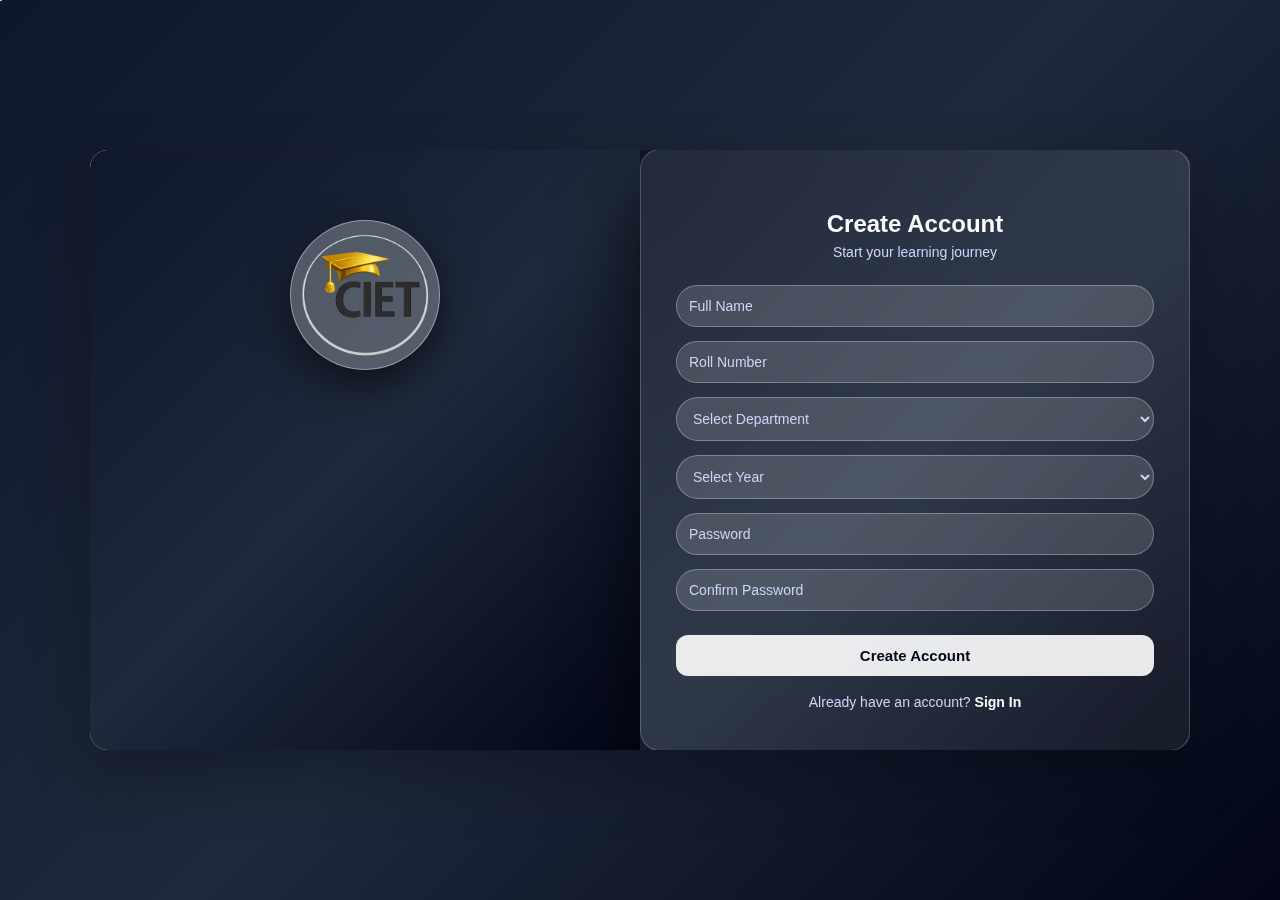
<file: CIET_lEARNING/frontend-20260122T092307Z-1-001/frontend/index.html>
<!DOCTYPE html>
<html lang="en">

<head>
    <meta charset="UTF-8">
    <title>CIET Learning Platform</title>

    <!-- BASE STYLES -->
    <link rel="stylesheet" href="css/base.css">
    <link rel="stylesheet" href="css/layout.css">
     <link rel="stylesheet" href="css/dashboard.css">
    <link rel="stylesheet" href="css/training.css">
     <link rel="stylesheet" href="css/certificates.css">
    <link rel="stylesheet" href="css/assessment.css">
    <link rel="stylesheet" href="css/leaderboard.css">
    <link rel="stylesheet" href="css/profile.css">
    <link rel="stylesheet" href="css/animations.css">
  


</head>

<body>
   


    <div id="app">
        <script src="js/components/sidebar.js"></script>

    </div>
<script src="js/state.js"></script>


<script src="js/components/timer.js"></script>

<script src="js/data/aptitudeBank.js"></script>
<script src="js/data/dsaBank.js"></script>

<script src="js/utils/analytics.js"></script>
<script src="js/utils/questionEngine.js"></script>
<script src="js/utils/sessionEngine.js"></script>
<script src="js/utils/scoreEngine.js"></script>
<script src="js/utils/certificateEngine.js"></script>
 <script src="js/utils/creditEngine.js"></script>


<script src="js/pages/dashboard.js"></script>
<script src="js/pages/training.js"></script>
<script src="js/pages/assessment.js"></script>
<script src="js/pages/certificates.js"></script>
<script src="js/pages/leaderboard.js"></script>
<script src="js/pages/profile.js"></script>

<script src="js/app.js"></script>

</body>

</html>
</file>
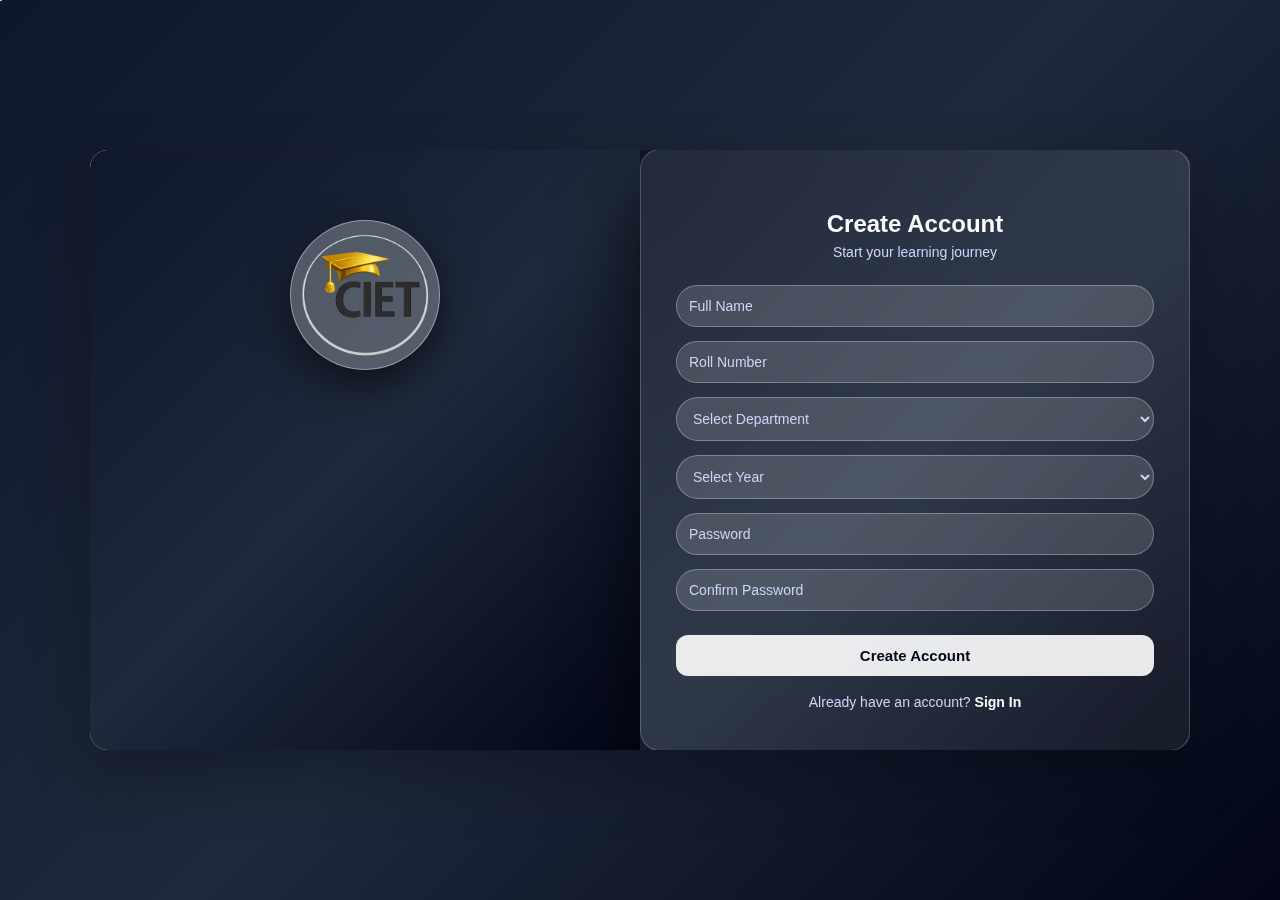
<file: CIET_lEARNING/frontend-20260122T092307Z-1-001/frontend/auth.html>
<!DOCTYPE html>
<html lang="en">

<head>
    <meta charset="UTF-8">
    <title>CIET Learning | Login</title>

    <!-- AUTH CSS -->
    <link rel="stylesheet" href="css/base.css">
    <link rel="stylesheet" href="css/auth.css">
</head>

<body>
    <!--Logo-->



    <div class="auth-container">
        <div class="auth-wrap">
            <div class="left">
                <div class="auth-logo">
                    <img src="logo.png" alt="CIET Logo">
                </div>
            </div>
            <div class="right">
                <div class="auth-card">

                    <h2 id="authTitle">Create Account</h2>
                    <p class="subtitle">Start your learning journey</p>

                    <input type="text" id="name" placeholder="Full Name">
                    <input type="text" id="roll" placeholder="Roll Number">

                    <select id="dept">
                <option value="">Select Department</option>
                <option>CSE</option>
                <option>IT</option>
                <option>AIDS</option>
                <option>AIML</option>
                <option>CSE (CS)</option>
                <option>ECE</option>
                <option>EEE</option>
            </select>

                    <select id="year">
                <option value="">Select Year</option>
                <option value="1">1st Year</option>
                <option value="2">2nd Year</option>
                <option value="3">3rd Year</option>
                <option value="4">4th Year</option>
            </select>

                    <input type="password" id="password" placeholder="Password">
                    <input type="password" id="confirmPassword" placeholder="Confirm Password">

                    <button onclick="signup()" id="authBtn">Create Account</button>

                    <p class="switch">
                        Already have an account?
                        <span onclick="switchToLogin()">Sign In</span>
                    </p>

                </div>

            </div>
            <div class="cursor-dot"></div>
            <div class="welcome-overlay" id="welcomeOverlay">
                <h1 id="welcomeMsg"></h1>
                <p>Redirecting to dashboard…</p>
            </div>
        </div>
    </div>


    <!-- AUTH JS -->
    <script src="js/auth.js"></script>


</body>

</html>
</file>
<file: CIET_lEARNING/frontend-20260122T092307Z-1-001/frontend/css/base.css>
:root {
    --primary: #4f46e5;
    --secondary: #6366f1;
    --bg: #f5f7fb;
    --card: #ffffff;
    --text: #1f2937;

    --radius-lg: 18px;
    --shadow-soft: 0 12px 30px rgba(0, 0, 0, 0.08);
}

* {
    margin: 0;
    padding: 0;
    box-sizing: border-box;
    font-family: "Segoe UI", sans-serif;
}

body {
    background: var(--bg);
    color: var(--text);
}
</file>
<file: CIET_lEARNING/frontend-20260122T092307Z-1-001/frontend/css/layout.css>
#app {
    display: flex;
    height: 100vh;
}

/* SIDEBAR */
.sidebar {
    width: 260px;
    background: linear-gradient(180deg, #4f46e5, #6366f1);
    color: white;
    padding: 25px;
    display: flex;
    flex-direction: column;
}

.sidebar .brand {
    font-size: 22px;
    font-weight: 600;
    margin-bottom: 35px;
}

.sidebar button {
    background: rgba(255, 255, 255, 0.15);
    border: none;
    color: white;
    padding: 12px 14px;
    margin-bottom: 12px;
    border-radius: 10px;
    cursor: pointer;
    font-size: 15px;
    text-align: left;
    transition: all 0.3s ease;
}

.sidebar button:hover {
    background: rgba(255, 255, 255, 0.3);
    transform: translateX(6px);
}

/* MAIN CONTENT */
.main {
    flex: 1;
    padding: 35px;
    overflow-y: auto;
}
</file>
<file: CIET_lEARNING/frontend-20260122T092307Z-1-001/frontend/css/dashboard.css>
.dash-page {
    display: flex;
    flex-direction: column;
    gap: 18px;
    animation: fadeIn 0.4s ease;
}

/* HERO */
.dash-hero {
    position: relative;
    overflow: hidden;
    border-radius: 22px;
    box-shadow: var(--shadow-soft);
    padding: 22px;
    background: radial-gradient(circle at top left, #eef2ff, #ffffff 60%);
    display: grid;
    grid-template-columns: 2fr 1.2fr;
    gap: 18px;
}

.dash-hero-left h2 {
    font-size: 22px;
    margin-bottom: 6px;
}

.name-glow {
    color: #4f46e5;
}

.dash-hero-left p {
    color: #444;
    font-size: 14px;
    margin-bottom: 14px;
    line-height: 1.4;
}

.dash-hero-actions {
    display: flex;
    gap: 10px;
    flex-wrap: wrap;
}

.dash-btn-primary {
    border: none;
    padding: 10px 14px;
    border-radius: 14px;
    cursor: pointer;
    background: linear-gradient(90deg, #4f46e5, #6366f1);
    color: white;
    box-shadow: 0 14px 28px rgba(79, 70, 229, 0.25);
    transition: transform 0.25s ease;
    font-size: 14px;
}

.dash-btn-primary:hover {
    transform: translateY(-2px);
}

.dash-btn-secondary {
    border: 1px solid rgba(0, 0, 0, 0.12);
    padding: 10px 14px;
    border-radius: 14px;
    cursor: pointer;
    background: white;
    transition: transform 0.25s ease;
    font-size: 14px;
}

.dash-btn-secondary:hover {
    transform: translateY(-2px);
}

.dash-btn-primary.small,
.dash-btn-secondary.small {
    padding: 8px 12px;
    font-size: 13px;
}

/* Quote */
.dash-quote {
    margin-top: 14px;
    display: flex;
    align-items: flex-start;
    gap: 10px;
    background: rgba(79, 70, 229, 0.08);
    padding: 12px 14px;
    border-radius: 16px;
    font-size: 13px;
    color: #333;
}

.dash-quote p {
    margin: 0;
}

.dash-hero-right {
    display: grid;
    grid-template-columns: 1fr 1fr;
    gap: 12px;
    z-index: 2;
}

.hero-mini-card {
    background: white;
    border-radius: 18px;
    box-shadow: var(--shadow-soft);
    padding: 14px;
    text-align: center;
    transition: transform 0.25s ease;
}

.hero-mini-card:hover {
    transform: translateY(-3px);
}

.hero-mini-card h3 {
    font-size: 18px;
}

.hero-mini-card p {
    font-size: 12px;
    color: #666;
}

/* Glow background */
.dash-hero-glow {
    position: absolute;
    inset: -40%;
    background: conic-gradient(from 180deg, rgba(99, 102, 241, 0.25), rgba(34, 197, 94, 0.2), rgba(245, 158, 11, 0.15));
    filter: blur(70px);
    animation: glowSpin 8s linear infinite;
    opacity: 0.7;
}

/* Grid */
.dash-grid {
    display: grid;
    grid-template-columns: 1.2fr 1fr;
    gap: 18px;
}

.dash-col {
    display: flex;
    flex-direction: column;
    gap: 18px;
}

/* Cards */
.dash-card {
    background: white;
    border-radius: 22px;
    box-shadow: var(--shadow-soft);
    padding: 18px;
    transition: transform 0.25s ease;
}

.dash-card:hover {
    transform: translateY(-4px);
}

.dash-head {
    display: flex;
    justify-content: space-between;
    align-items: center;
    margin-bottom: 14px;
}

.dash-tag {
    padding: 6px 10px;
    border-radius: 999px;
    font-size: 12px;
    background: #eef2ff;
    color: #4338ca;
}

.dash-muted {
    color: #777;
    font-size: 13px;
}

/* Bars */
.dash-bars {
    display: flex;
    flex-direction: column;
    gap: 14px;
}

.dash-bar-top {
    display: flex;
    justify-content: space-between;
    font-size: 13px;
    color: #444;
    margin-bottom: 8px;
}

.dash-bar {
    height: 10px;
    background: #e5e7eb;
    border-radius: 999px;
    overflow: hidden;
}

.dash-fill {
    height: 100%;
    width: 0%;
    border-radius: 999px;
    transition: width 0.7s ease;
}

.dash-fill.apt {
    background: linear-gradient(90deg, #4f46e5, #6366f1);
}

.dash-fill.dsa {
    background: linear-gradient(90deg, #22c55e, #16a34a);
}

/* Recommend */
.recommend-box {
    margin-top: 16px;
    border-radius: 18px;
    padding: 14px;
    background: linear-gradient(135deg, #dcfce7, #ffffff);
    box-shadow: inset 0 0 0 1px rgba(0, 0, 0, 0.05);
}

.recommend-box h4 {
    margin-bottom: 6px;
}

/* Weekly chart */
.week-chart {
    display: flex;
    gap: 10px;
    height: 100px;
    align-items: flex-end;
}

.week-bar {
    flex: 1;
    border-radius: 12px;
    background: linear-gradient(180deg, #6366f1, #4f46e5);
    opacity: 0.85;
    transition: transform 0.25s ease;
}

.week-bar:hover {
    transform: translateY(-6px);
}

/* Badges */
.dash-badges {
    display: flex;
    flex-wrap: wrap;
    gap: 10px;
}

.badge-pill {
    padding: 8px 12px;
    border-radius: 999px;
    background: rgba(79, 70, 229, 0.08);
    border: 1px solid rgba(0, 0, 0, 0.06);
    font-weight: 700;
    font-size: 12px;
}

/* Attempts */
.dash-activity {
    display: flex;
    flex-direction: column;
    gap: 12px;
}

.attempt-row {
    display: flex;
    align-items: center;
    gap: 12px;
}

.attempt-dot {
    width: 12px;
    height: 12px;
    border-radius: 50%;
}

.attempt-dot.good {
    background: #22c55e;
}

.attempt-dot.bad {
    background: #ef4444;
}

.attempt-info b {
    font-size: 13px;
}

.attempt-info span {
    display: block;
    font-size: 12px;
    color: #666;
}

/* Certificate Journey */
.journey-box {
    background: #f9fafb;
    padding: 14px;
    border-radius: 18px;
}

.journey-progress {
    width: 100%;
    height: 10px;
    background: #e5e7eb;
    border-radius: 999px;
    overflow: hidden;
}

.journey-fill {
    height: 100%;
    background: linear-gradient(90deg, #f59e0b, #ea580c);
    transition: width 0.5s ease;
}

.journey-row {
    display: flex;
    justify-content: space-between;
    align-items: center;
    margin-top: 12px;
}

/* Animations */
@keyframes glowSpin {
    0% {
        transform: rotate(0deg);
    }

    100% {
        transform: rotate(360deg);
    }
}
.week-col {
    flex: 1;
    display: flex;
    flex-direction: column;
    justify-content: flex-end;
    align-items: center;
    gap: 6px;
}

.week-label {
    font-size: 10px;
    color: #666;
}
</file>
<file: CIET_lEARNING/frontend-20260122T092307Z-1-001/frontend/css/training.css>
.training {
    display: flex;
    flex-direction: column;
    gap: 30px;
}

/* HEADER */
.training-header {
    background: linear-gradient(135deg, #eef2ff, #ffffff);
    padding: 30px;
    border-radius: var(--radius-lg);
    box-shadow: var(--shadow-soft);
    animation: slideUp 0.6s ease;
}

/* SKILL GRID */
.training-grid {
    display: grid;
    grid-template-columns: repeat(auto-fit, minmax(300px, 1fr));
    gap: 25px;
}

/* SKILL CARD */
.training-card {
    background: var(--card);
    padding: 28px;
    border-radius: var(--radius-lg);
    box-shadow: var(--shadow-soft);
    transition: transform 0.3s ease;
}

.training-card:hover {
    transform: translateY(-8px);
}

.training-card h3 {
    margin-bottom: 10px;
}

.training-card p {
    margin-bottom: 20px;
    color: #555;
}

/* ACTION BUTTONS */
.training-actions {
    display: flex;
    gap: 12px;
}

.training-actions button {
    flex: 1;
    padding: 12px;
    border: none;
    border-radius: 10px;
    cursor: pointer;
    font-size: 14px;
}

.practice-btn {
    background: #22c55e;
    color: white;
}

.workout-btn {
    background: var(--primary);
    color: white;
}
</file>
<file: CIET_lEARNING/frontend-20260122T092307Z-1-001/frontend/css/certificates.css>
.certificates-page {
    display: flex;
    flex-direction: column;
    gap: 16px;
    animation: fadeIn 0.45s ease;
}

/* TOP HERO ROW */
.cert-top {
    display: grid;
    grid-template-columns: 2.2fr 1fr;
    gap: 16px;
    padding: 16px;
    border-radius: 18px;
    background: radial-gradient(circle at top left, #eef2ff, #ffffff 60%);
    box-shadow: var(--shadow-soft);
}

.cert-hero h2 {
    margin-bottom: 6px;
    font-size: 22px;
}

.cert-hero p {
    color: #444;
    margin-bottom: 12px;
    line-height: 1.4;
    font-size: 14px;
}

.cert-buttons {
    display: flex;
    gap: 10px;
    flex-wrap: wrap;
}

.cert-primary-btn {
    border: none;
    padding: 10px 14px;
    border-radius: 14px;
    cursor: pointer;
    background: linear-gradient(90deg, #4f46e5, #6366f1);
    color: white;
    box-shadow: 0 12px 22px rgba(79, 70, 229, 0.25);
    transition: transform 0.25s ease;
    font-size: 14px;
}

.cert-primary-btn:hover {
    transform: translateY(-2px);
}

.cert-secondary-btn {
    border: 1px solid rgba(0, 0, 0, 0.12);
    padding: 10px 14px;
    border-radius: 14px;
    cursor: pointer;
    background: white;
    transition: transform 0.25s ease;
    font-size: 14px;
}

.cert-secondary-btn:hover {
    transform: translateY(-2px);
}

/* RING */
.cert-ring-box {
    display: grid;
    place-items: center;
    gap: 8px;
}

.progress-ring {
    width: 120px;
    height: 120px;
    border-radius: 50%;
    background: conic-gradient(#22c55e calc(var(--percent) * 1%), #e5e7eb 0);
    display: grid;
    place-items: center;
    animation: popIn 0.45s ease;
}

.ring-inner {
    width: 92px;
    height: 92px;
    border-radius: 50%;
    background: white;
    display: grid;
    place-items: center;
    box-shadow: inset 0 0 0 1px rgba(0, 0, 0, 0.06);
}

.ring-inner h3 {
    font-size: 20px;
    margin-bottom: -2px;
}

.ring-inner span {
    font-size: 11px;
    color: #555;
}

.ring-caption {
    font-size: 12px;
    opacity: 0.8;
}

/* TRACKS GRID (2 columns – no long scroll) */
.cert-tracks-grid {
    display: grid;
    grid-template-columns: 1fr 1fr;
    gap: 16px;
}

/* TRACK CARD */
.cert-track-card {
    background: white;
    border-radius: 18px;
    box-shadow: var(--shadow-soft);
    padding: 14px;
    display: flex;
    flex-direction: column;
    gap: 12px;
}

.track-header {
    display: flex;
    justify-content: space-between;
    align-items: center;
}

.track-title {
    display: flex;
    gap: 10px;
    align-items: center;
}

.track-title h3 {
    font-size: 16px;
}

.track-icon {
    font-size: 18px;
}

.track-chip {
    padding: 6px 10px;
    border-radius: 999px;
    font-size: 12px;
    background: #eef2ff;
    color: #4338ca;
}

/* Tier cards */
.track-list {
    display: flex;
    flex-direction: column;
    gap: 12px;
}

.tier-card {
    border-radius: 16px;
    overflow: hidden;
    box-shadow: 0 10px 18px rgba(0, 0, 0, 0.05);
    transition: transform 0.25s ease;
}

.tier-card:hover {
    transform: translateY(-3px);
}

/* ✅ BANNERS */
.tier-banner {
    padding: 12px 14px;
    display: flex;
    justify-content: space-between;
    align-items: center;
    color: white;
}

.tier-title {
    font-weight: 700;
    font-size: 13px;
}

.tier-badge {
    font-size: 11px;
    font-weight: 700;
    padding: 5px 10px;
    border-radius: 999px;
    background: rgba(255, 255, 255, 0.18);
}

/* Bronze/Silver/Gold banner gradients */
.tier-banner.bronze {
    background: linear-gradient(90deg, #cd7f32, #b45309);
}

.tier-banner.silver {
    background: linear-gradient(90deg, #9ca3af, #6b7280);
}

.tier-banner.gold {
    background: linear-gradient(90deg, #f59e0b, #ea580c);
}

/* BODY */
.tier-body {
    background: #ffffff;
    padding: 12px 14px;
}

.tier-row {
    display: flex;
    justify-content: space-between;
    font-size: 12px;
    margin-bottom: 10px;
    color: #444;
}

.tier-progress {
    width: 100%;
    height: 9px;
    background: #e5e7eb;
    border-radius: 999px;
    overflow: hidden;
}

.tier-progress-fill {
    height: 100%;
    width: 0;
    border-radius: 999px;
    transition: width 0.5s ease;
    background: linear-gradient(90deg, #6366f1, #4f46e5);
}

/* Buttons */
.tier-actions {
    display: flex;
    gap: 10px;
    margin-top: 12px;
}

.tier-btn {
    flex: 1;
    border: none;
    padding: 9px 12px;
    border-radius: 14px;
    background: var(--primary);
    color: white;
    cursor: pointer;
    font-size: 13px;
}

.tier-btn:disabled {
    background: #9ca3af;
    cursor: not-allowed;
}

.tier-btn-outline {
    border: 1px solid rgba(0, 0, 0, 0.14);
    padding: 9px 12px;
    border-radius: 14px;
    background: white;
    cursor: pointer;
    font-size: 13px;
}

/* Locked effect slight blur */
.tier-card.locked .tier-body {
    opacity: 0.82;
}

/* Small animations */
@keyframes popIn {
    0% {
        transform: scale(0.92);
        opacity: 0.4;
    }

    100% {
        transform: scale(1);
        opacity: 1;
    }
}
</file>
<file: CIET_lEARNING/frontend-20260122T092307Z-1-001/frontend/css/assessment.css>
/* =========================
   ASSESSMENT PAGE LAYOUT
========================= */

.assessment {
    max-width: 900px;
    margin: auto;
    animation: fadeIn 0.6s ease;
}

.assessment-header {
    display: flex;
    justify-content: space-between;
    align-items: center;
    margin-bottom: 25px;
}

.assessment-header h2 {
    font-size: 22px;
}

.timer {
    background: #111827;
    color: #fff;
    padding: 8px 16px;
    border-radius: 10px;
    font-weight: bold;
}

/* =========================
   QUESTION CARD
========================= */

.question-card {
    background: var(--card);
    padding: 30px;
    border-radius: var(--radius-lg);
    box-shadow: var(--shadow-soft);
}

.question-card h3 {
    margin-bottom: 15px;
}

.problem {
    color: #444;
    margin-bottom: 15px;
    line-height: 1.6;
}

/* =========================
   MCQ OPTIONS
========================= */

.mcq-option {
    display: block;
    padding: 12px;
    border: 1px solid #ddd;
    border-radius: 10px;
    margin-bottom: 10px;
    cursor: pointer;
    transition: 0.2s;
}

.mcq-option:hover {
    background: #eef2ff;
}

/* =========================
   CODE AREA
========================= */

textarea {
    width: 100%;
    padding: 14px;
    border-radius: 12px;
    border: 1px solid #ccc;
    font-family: monospace;
    margin-top: 15px;
}

/* =========================
   SUBMIT BUTTON
========================= */

.submit-btn {
    margin-top: 25px;
    padding: 12px 24px;
    border: none;
    border-radius: 12px;
    background: var(--primary);
    color: white;
    font-size: 15px;
    cursor: pointer;
    float: right;
}

/* =========================
   ANIMATION
========================= */

@keyframes fadeIn {
    from {
        opacity: 0;
        transform: translateY(20px);
    }

    to {
        opacity: 1;
        transform: translateY(0);
    }
}
</file>
<file: CIET_lEARNING/frontend-20260122T092307Z-1-001/frontend/css/leaderboard.css>
.leaderboard-page {
    display: flex;
    flex-direction: column;
    gap: 18px;
    animation: fadeIn 0.4s ease;
}

/* HERO */
.lb-hero {
    position: relative;
    overflow: hidden;
    padding: 22px;
    border-radius: 22px;
    background: radial-gradient(circle at top left, #eef2ff, #ffffff 60%);
    box-shadow: var(--shadow-soft);
    display: flex;
    justify-content: space-between;
    align-items: center;
}

.lb-hero h2 {
    font-size: 22px;
    margin-bottom: 6px;
}

.lb-hero p {
    color: #444;
    font-size: 14px;
}

.lb-actions {
    display: flex;
    gap: 10px;
    z-index: 2;
}

.lb-select,
.lb-search {
    padding: 10px 12px;
    border-radius: 14px;
    border: 1px solid rgba(0, 0, 0, 0.12);
    outline: none;
    background: white;
    font-size: 13px;
}

.lb-search {
    width: 210px;
}

.lb-glow {
    position: absolute;
    inset: -40%;
    background: conic-gradient(from 180deg, rgba(99, 102, 241, 0.25), rgba(34, 197, 94, 0.2), rgba(245, 158, 11, 0.18));
    filter: blur(70px);
    animation: glowSpin 8s linear infinite;
    opacity: 0.75;
}

/* PODIUM */
.lb-podium {
    display: grid;
    grid-template-columns: 1fr 1.1fr 1fr;
    gap: 16px;
}

.podium-card {
    border-radius: 22px;
    padding: 16px;
    box-shadow: var(--shadow-soft);
    background: white;
    text-align: center;
    transition: transform 0.25s ease;
    position: relative;
    overflow: hidden;
}

.podium-card:hover {
    transform: translateY(-5px);
}

.podium-card.gold {
    background: linear-gradient(135deg, #fff7ed, #ffffff);
    border: 1px solid rgba(245, 158, 11, 0.25);
}

.podium-card.silver {
    background: linear-gradient(135deg, #f3f4f6, #ffffff);
    border: 1px solid rgba(107, 114, 128, 0.22);
}

.podium-card.bronze {
    background: linear-gradient(135deg, #ffedd5, #ffffff);
    border: 1px solid rgba(180, 83, 9, 0.22);
}

.podium-tag {
    display: inline-block;
    padding: 6px 10px;
    border-radius: 999px;
    font-size: 12px;
    font-weight: 800;
    background: rgba(0, 0, 0, 0.06);
    margin-bottom: 12px;
}

.podium-avatar {
    width: 56px;
    height: 56px;
    border-radius: 18px;
    display: grid;
    place-items: center;
    margin: 0 auto 10px;
    font-weight: 900;
    color: white;
    background: linear-gradient(135deg, #4f46e5, #22c55e);
}

.podium-card h3 {
    font-size: 15px;
    margin-bottom: 4px;
}

.podium-card p {
    font-size: 12px;
    color: #666;
}

.podium-credits {
    margin-top: 12px;
    display: inline-block;
    padding: 8px 12px;
    border-radius: 14px;
    font-weight: 800;
    font-size: 12px;
    background: rgba(79, 70, 229, 0.08);
    color: #4338ca;
}

/* TABLE CARD */
.lb-card {
    background: white;
    border-radius: 22px;
    box-shadow: var(--shadow-soft);
    padding: 18px;
}

.lb-card-head {
    display: flex;
    justify-content: space-between;
    align-items: center;
    margin-bottom: 14px;
}

.lb-tag {
    padding: 6px 10px;
    border-radius: 999px;
    font-size: 12px;
    background: #eef2ff;
    color: #4338ca;
}

.lb-table {
    display: flex;
    flex-direction: column;
    gap: 10px;
}

/* ROWS */
.lb-row {
    display: grid;
    grid-template-columns: 0.4fr 1.3fr 0.8fr 0.5fr 0.7fr 1fr;
    gap: 12px;
    align-items: center;
    padding: 12px 12px;
    border-radius: 16px;
    background: #f9fafb;
    transition: transform 0.2s ease;
}

.lb-row:hover {
    transform: translateY(-2px);
}

.lb-row.lb-head {
    background: #eef2ff;
    font-weight: 800;
}

.lb-row.me {
    background: linear-gradient(90deg, rgba(34, 197, 94, 0.14), rgba(255, 255, 255, 0.6));
    border: 1px solid rgba(34, 197, 94, 0.25);
}

.rank {
    font-weight: 900;
}

.me-tag {
    margin-left: 8px;
    font-size: 11px;
    padding: 4px 8px;
    border-radius: 999px;
    background: rgba(34, 197, 94, 0.18);
    color: #166534;
}

.lb-muted {
    color: #777;
    font-size: 13px;
}

/* BADGE ICONS */
.bicon {
    display: inline-grid;
    place-items: center;
    width: 26px;
    height: 26px;
    border-radius: 10px;
    font-weight: 900;
    margin-right: 6px;
    font-size: 12px;
    color: white;
}

.bicon.gold {
    background: linear-gradient(135deg, #f59e0b, #ea580c);
}

.bicon.silver {
    background: linear-gradient(135deg, #9ca3af, #6b7280);
}

.bicon.bronze {
    background: linear-gradient(135deg, #cd7f32, #b45309);
}

.bicon.starter {
    background: linear-gradient(135deg, #4f46e5, #6366f1);
}
</file>
<file: CIET_lEARNING/frontend-20260122T092307Z-1-001/frontend/css/profile.css>
.profile-page {
    display: flex;
    flex-direction: column;
    gap: 18px;
    animation: fadeIn 0.5s ease;
}

/* HERO */
.profile-hero-pro {
    position: relative;
    overflow: hidden;
    background: radial-gradient(circle at top left, #eef2ff, #ffffff 55%);
    padding: 22px;
    border-radius: 22px;
    box-shadow: var(--shadow-soft);
    display: flex;
    justify-content: space-between;
    align-items: center;
}

.hero-left {
    display: flex;
    gap: 14px;
    align-items: center;
    z-index: 2;
}

.avatar-pro {
    width: 56px;
    height: 56px;
    border-radius: 18px;
    display: grid;
    place-items: center;
    font-weight: 800;
    font-size: 18px;
    color: white;
    background: linear-gradient(135deg, #4f46e5, #22c55e);
    box-shadow: 0 18px 30px rgba(79, 70, 229, 0.25);
}

.hero-info h2 {
    margin-bottom: 2px;
    font-size: 20px;
}

.hero-sub {
    font-size: 13px;
    color: #444;
    margin-bottom: 6px;
}

.hero-title {
    display: inline-block;
    padding: 6px 12px;
    border-radius: 999px;
    background: rgba(79, 70, 229, 0.12);
    color: #4338ca;
    font-size: 12px;
    font-weight: 700;
}

.hero-right {
    display: flex;
    gap: 12px;
    z-index: 2;
}

.hero-stat {
    min-width: 105px;
    padding: 12px 14px;
    background: white;
    border-radius: 16px;
    box-shadow: var(--shadow-soft);
    text-align: center;
    transition: transform 0.25s ease;
}

.hero-stat:hover {
    transform: translateY(-3px);
}

.hero-stat h3 {
    font-size: 18px;
}

.hero-stat p {
    font-size: 12px;
    color: #666;
}

/* Glow */
.hero-glow {
    position: absolute;
    inset: -40%;
    background: conic-gradient(from 180deg, rgba(99, 102, 241, 0.25), rgba(34, 197, 94, 0.2), rgba(245, 158, 11, 0.2));
    filter: blur(70px);
    animation: glowSpin 8s linear infinite;
    opacity: 0.7;
}

/* GRID */
.profile-grid {
    display: grid;
    grid-template-columns: 1.2fr 1fr;
    gap: 18px;
}

.profile-col {
    display: flex;
    flex-direction: column;
    gap: 18px;
}

/* Cards */
.pro-card {
    padding: 18px;
    background: white;
    border-radius: 20px;
    box-shadow: var(--shadow-soft);
    transition: transform 0.25s ease;
    position: relative;
    overflow: hidden;
}

.pro-card:hover {
    transform: translateY(-4px);
}

.card-head {
    display: flex;
    justify-content: space-between;
    align-items: center;
    margin-bottom: 14px;
}

.mini-tag {
    padding: 6px 10px;
    border-radius: 999px;
    font-size: 12px;
    background: #eef2ff;
    color: #4338ca;
}

/* Progress */
.skill-progress {
    display: flex;
    flex-direction: column;
    gap: 14px;
}

.skill-row {
    display: flex;
    flex-direction: column;
    gap: 8px;
}

.skill-left {
    display: flex;
    justify-content: space-between;
    align-items: center;
    font-size: 13px;
    color: #444;
}

.bar {
    height: 10px;
    background: #e5e7eb;
    border-radius: 999px;
    overflow: hidden;
}

.fill {
    height: 100%;
    width: 0;
    border-radius: 999px;
    transition: width 0.6s ease;
}

.fill.aptitude {
    background: linear-gradient(90deg, #4f46e5, #6366f1);
}

.fill.dsa {
    background: linear-gradient(90deg, #22c55e, #16a34a);
}

.skill-actions {
    margin-top: 14px;
    display: flex;
    gap: 10px;
    flex-wrap: wrap;
}

.pro-btn {
    border: none;
    padding: 10px 14px;
    border-radius: 14px;
    background: var(--primary);
    color: white;
    cursor: pointer;
}

.pro-btn-outline {
    border: 1px solid rgba(0, 0, 0, 0.12);
    padding: 10px 14px;
    border-radius: 14px;
    background: white;
    cursor: pointer;
}

/* Heatmap */
.heatmap {
    display: grid;
    grid-template-columns: repeat(7, 1fr);
    gap: 8px;
}

.heat-block {
    height: 22px;
    border-radius: 8px;
    background: #e5e7eb;
    transition: transform 0.2s ease;
}

.heat-block:hover {
    transform: scale(1.08);
}

.level-0 {
    opacity: 0.35;
}

.level-1 {
    background: rgba(99, 102, 241, 0.5);
}

.level-2 {
    background: rgba(34, 197, 94, 0.6);
}

.level-3 {
    background: rgba(245, 158, 11, 0.7);
}

.heatmap-note {
    font-size: 12px;
    color: #666;
    margin-top: 10px;
}

/* Badges */
.badge-grid {
    display: flex;
    flex-wrap: wrap;
    gap: 10px;
}

.badge-pro {
    padding: 8px 12px;
    border-radius: 999px;
    background: linear-gradient(90deg, #eef2ff, #ffffff);
    border: 1px solid rgba(0, 0, 0, 0.06);
    font-weight: 700;
    font-size: 12px;
}

/* Activity */
.activity-list {
    display: flex;
    flex-direction: column;
    gap: 12px;
}

.activity-item {
    display: flex;
    gap: 12px;
    align-items: center;
}

.dot {
    width: 12px;
    height: 12px;
    border-radius: 50%;
}

.dot.good {
    background: #22c55e;
}

.dot.bad {
    background: #ef4444;
}

.activity-info b {
    font-size: 13px;
}

.activity-info span {
    display: block;
    font-size: 12px;
    color: #666;
}

/* Quote */
.quote-card {
    background: linear-gradient(135deg, #111827, #1f2937);
    color: white;
}

.quote-text {
    font-size: 15px;
    line-height: 1.5;
    opacity: 0.92;
}

.quote-sub {
    margin-top: 10px;
    font-size: 12px;
    opacity: 0.75;
}

.mini-refresh {
    border: none;
    background: rgba(255, 255, 255, 0.12);
    color: white;
    padding: 6px 10px;
    border-radius: 10px;
    cursor: pointer;
}

.quote-animate {
    animation: quotePop 0.35s ease;
}

.muted {
    color: #777;
    font-size: 13px;
}

/* Animations */
@keyframes glowSpin {
    0% {
        transform: rotate(0deg);
    }

    100% {
        transform: rotate(360deg);
    }
}

@keyframes quotePop {
    0% {
        transform: translateY(6px);
        opacity: 0.4;
    }

    100% {
        transform: translateY(0px);
        opacity: 0.95;
    }
}
</file>
<file: CIET_lEARNING/frontend-20260122T092307Z-1-001/frontend/css/animations.css>
/* Animations will be added step by step */
@keyframes fadeIn {
    from {
        opacity: 0;
        transform: translateY(10px);
    }

    to {
        opacity: 1;
        transform: translateY(0);
    }
}

@keyframes popIn {
    from {
        transform: scale(0.8);
        opacity: 0;
    }

    to {
        transform: scale(1);
        opacity: 1;
    }
}
</file>
<file: CIET_lEARNING/frontend-20260122T092307Z-1-001/frontend/css/auth.css>
/* =======================
   PAGE BACKGROUND
======================= */

.auth-container {
    height: 100vh;
    display: flex;
    align-items: center;
    justify-content: center;
    background: linear-gradient( 135deg, #0f172a, #1e293b, #020617);
    font-family: "Segoe UI", sans-serif;
}


/* =======================
   GLASS AUTH CARD
======================= */

.auth-card {
    width: 100vh;
    padding: 60px 35px 40px;
    border-radius: 20px;
    position: relative;
    overflow: hidden;
    background: rgba(255, 255, 255, 0.08);
    backdrop-filter: blur(18px);
    -webkit-backdrop-filter: blur(18px);
    border: 1px solid rgba(255, 255, 255, 0.2);
    box-shadow: 0 30px 80px rgba(0, 0, 0, 0.6);
    animation: slideUp 0.6s ease;
}


/* =======================
   LOGO HOLDER (TOP CENTER)
======================= */

.auth-logo {
    position: absolute;
    bottom: 380px;
    left: 50%;
    transform: translateX(-50%);
    width: 150px;
    height: 150px;
    border-radius: 50%;
    background: rgba(255, 255, 255, 0.25);
    backdrop-filter: blur(12px);
    -webkit-backdrop-filter: blur(12px);
    display: flex;
    align-items: center;
    justify-content: center;
    box-shadow: 0 15px 40px rgba(0, 0, 0, 0.5);
    border: 1px solid rgba(255, 255, 255, 0.4);
}


/* LOGO IMAGE */

.auth-logo img {
    width: 200px;
    height: 200px;
    padding-top: 10px;
    object-fit: contain;
}


/* =======================
   GLASS TRANSITION WIPE
======================= */

.auth-card::after {
    content: "";
    position: absolute;
    top: 0;
    left: -100%;
    width: 100%;
    height: 100%;
    z-index: 10;
    background: rgba(255, 255, 255, 0.25);
    backdrop-filter: blur(25px);
    -webkit-backdrop-filter: blur(25px);
}


/* Triggered from JS */

.auth-card.animate::after {
    animation: glassWipe 0.85s ease forwards;
}

@keyframes glassWipe {
    0% {
        left: -100%;
    }
    50% {
        left: 0;
    }
    100% {
        left: 100%;
    }
}


/* Keep content above wipe */

.auth-card * {
    position: relative;
    z-index: 2;
}


/* =======================
   TITLE & SUBTITLE
======================= */

.auth-card h2 {
    text-align: center;
    font-size: 24px;
    margin-bottom: 6px;
    color: #f8fafc;
    font-weight: 600;
}

.subtitle {
    text-align: center;
    color: #cbd5f5;
    margin-bottom: 25px;
    font-size: 14px;
}


/* =======================
   INPUTS & SELECTS
======================= */

.auth-card input,
.auth-card select {
    width: 100%;
    padding: 12px;
    margin-bottom: 14px;
    border-radius: 450px;
    background: rgba(255, 255, 255, 0.15);
    color: #f8fafc;
    border: 1px solid rgba(255, 255, 255, 0.3);
    font-size: 14px;
    outline: none;
}

.auth-card input::placeholder {
    color: #cbd5f5;
}

.auth-card input:focus,
.auth-card select:focus {
    border-color: rgba(255, 255, 255, 0.6);
    background: rgba(255, 255, 255, 0.2);
}

.auth-card:hover {}


/* Fix select dropdown text */

.auth-card select {
    color: #cbd5f5;
}

.auth-card select option {
    color: #020617;
    border-radius: 650px;
}


/* =======================
   BUTTON
======================= */

.auth-card button {
    width: 100%;
    margin-top: 10px;
    padding: 12px;
    border-radius: 12px;
    border: none;
    background: rgba(255, 255, 255, 0.9);
    color: #020617;
    font-size: 15px;
    font-weight: 600;
    cursor: pointer;
}

.auth-card button:hover {
    opacity: 0.9;
}


/* =======================
   SWITCH TEXT
======================= */

.switch {
    margin-top: 18px;
    text-align: center;
    font-size: 14px;
    color: #cbd5f5;
}

.switch span {
    color: #f8fafc;
    cursor: pointer;
    font-weight: 600;
}


/* =======================
   ENTRY ANIMATION
======================= */

@keyframes slideUp {
    from {
        opacity: 0;
        transform: translateY(25px);
    }
    to {
        opacity: 1;
        transform: translateY(0);
    }
}


/* =======================
   CURSOR FOLLOW DOT (GLASS UI)
======================= */

.cursor-dot {
    position: fixed;
    top: 0;
    left: 0;
    width: 4px;
    height: 2px;
    border-radius: 50%;
    background: rgba(255, 255, 255, 0.95);
    box-shadow: 0 0 12px rgba(255, 255, 255, 0.6);
    pointer-events: none;
    z-index: 9999;
    transform: translate(-50%, -50%);
    transition: width 0.15s ease, height 0.15s ease, opacity 0.2s ease, box-shadow 0.15s ease;
}


/* Grow effect on interactive elements */

.cursor-dot.active {
    width: 14px;
    height: 14px;
    box-shadow: 0 0 20px rgba(255, 255, 255, 0.9);
}


/* =======================
   WELCOME OVERLAY (LOGIN PAGE)
======================= */

.welcome-overlay {
    position: fixed;
    inset: 0;
    z-index: 99999;
    display: flex;
    flex-direction: column;
    align-items: center;
    justify-content: center;
    background: rgba(15, 23, 42, 0.85);
    backdrop-filter: blur(10px);
    -webkit-backdrop-filter: blur(10px);
    opacity: 0;
    pointer-events: none;
    transition: opacity 0.4s ease;
}

.welcome-overlay.show {
    opacity: 1;
    pointer-events: auto;
}

.welcome-overlay h1 {
    font-size: 46px;
    font-weight: 700;
    color: #f8fafc;
    margin-bottom: 10px;
    text-align: center;
}

.welcome-overlay p {
    font-size: 16px;
    color: #cbd5f5;
    opacity: 0.9;
}

.auth-wrap {
    width: 1100px;
    height: 600px;
    display: flex;
    background: #fff;
    border-radius: 18px;
    overflow: hidden;
    box-shadow: 0 25px 60px rgba(0, 0, 0, 0.25);
}

.left {
    width: 50%;
    padding: 60px;
    background: linear-gradient( 135deg, #0f172a, #1e293b, #020617);
    position: relative;
}

.right {
    width: 50%;
    display: flex;
    justify-content: center;
    background: linear-gradient( 135deg, #0f172a, #1e293b, #020617);
    align-items: center;
}
</file>
